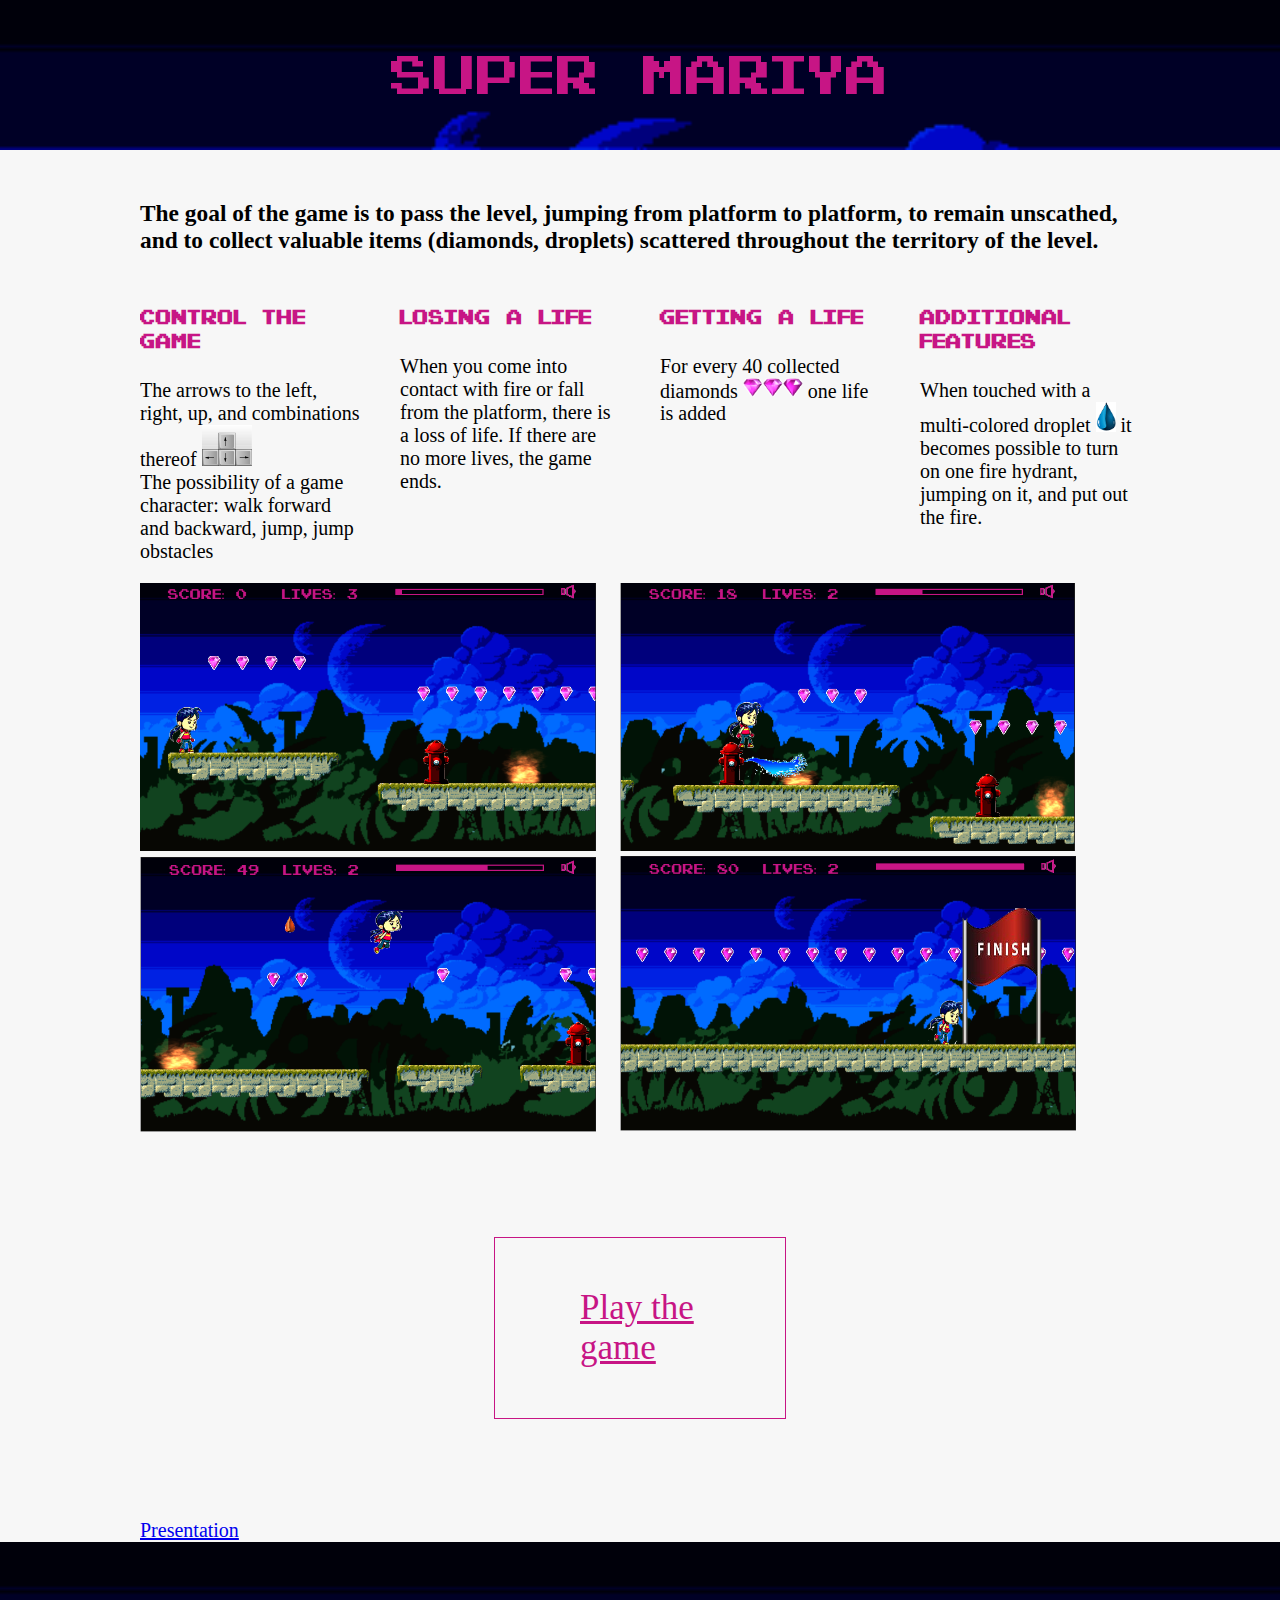
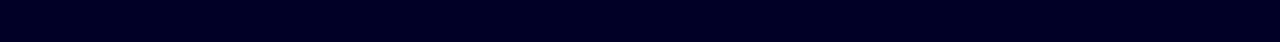
<file: index.html>
<!DOCTYPE html>
<html> 
<head>
    <meta charset="utf-8" />
    <title>My Game</title>
      <link href="css/stylesheet.css" rel="stylesheet" >


</head>
<body>
    
  <!-- Begin Header Wrapper -->
    <div id="header-wrapper">
      <!-- Begin Header -->

        <div id="logo">SUPER Mariya</div>
        <!-- Logo -->


      <!-- End Header -->
    </div>
  
  <!-- End Header Wrapper -->

 <!-- 
    <div id="place-canvas">
      <canvas id="mycanvas" width="800" height="480"></canvas>
    </div> -->
 
<div id="container">

    <div class="intro">
      <h3>
The goal of the game is to pass the level, jumping from platform to platform, to remain unscathed, and to collect valuable items (diamonds, droplets) scattered throughout the territory of the level.</h3>
    </div>
        <div class="about">
      <div class="one-fourth">
        <h4>Control the game</h4>
        <p>The arrows to the left, right, up, and combinations thereof <img src = "./img/arrows.png" width=50px> <br> The possibility of a game character: walk forward and backward, jump, jump obstacles</p>
      </div>
      <div class="one-fourth">
        <h4> Losing a life</h4>
        <p>When you come into contact with fire or fall from the platform, there is a loss of life. If there are no more lives, the game ends.</p>
      </div>
      <div class="one-fourth">
        <h4>Getting a life</h4>
        <p>For every 40 collected diamonds <img src = "./img/dimonds.gif" width=60px>  one life is added </p>
      </div>
      <div class="one-fourth last">
        <h4>Additional Features</h4>
        <p>When touched with a multi-colored droplet <img src = "./img/drop.png" width=20px> it becomes possible to turn on one fire hydrant, jumping on it, and put out the fire.</p>
      </div>
    </div>

    <div class="about">
      <div class="one-half"><img src = "./img/screenshot1.png" width=95%>
      </div>
      <div class="one-half"><img src = "./img/screenshot2.png" width=95%>
      </div>
      <div class="one-half"><img src = "./img/screenshot3.png" width=95%>
      </div>
      <div class="one-half"><img src = "./img/screenshot4.png" width=95%>
      </div>
      </div>
    


<div class="play">
<a href ="game.html" target="_blank"> Play the game </a>
</div>

<div class="presentation">
<a href ="http://slides.com/belousova_natallia/deck-7bf939f3-7f67-4e5b-a111-876db93ab5b7" target="_blank"> Presentation</a>
</div>


</div>
    <div id="footer">
      
    </div>

	
    <script src='js/start.js'></script>
    <script src="js/entities.js"></script>    
    <script src="js/input.js"></script>
    <script src="js/render.js"></script>
    <script src="js/animation.js"></script>
    <script src="js/physics.js"></script>
    <script src="js/movement.js"></script>
    <script src="js/game.js"></script>

</body>

</html>
</file>
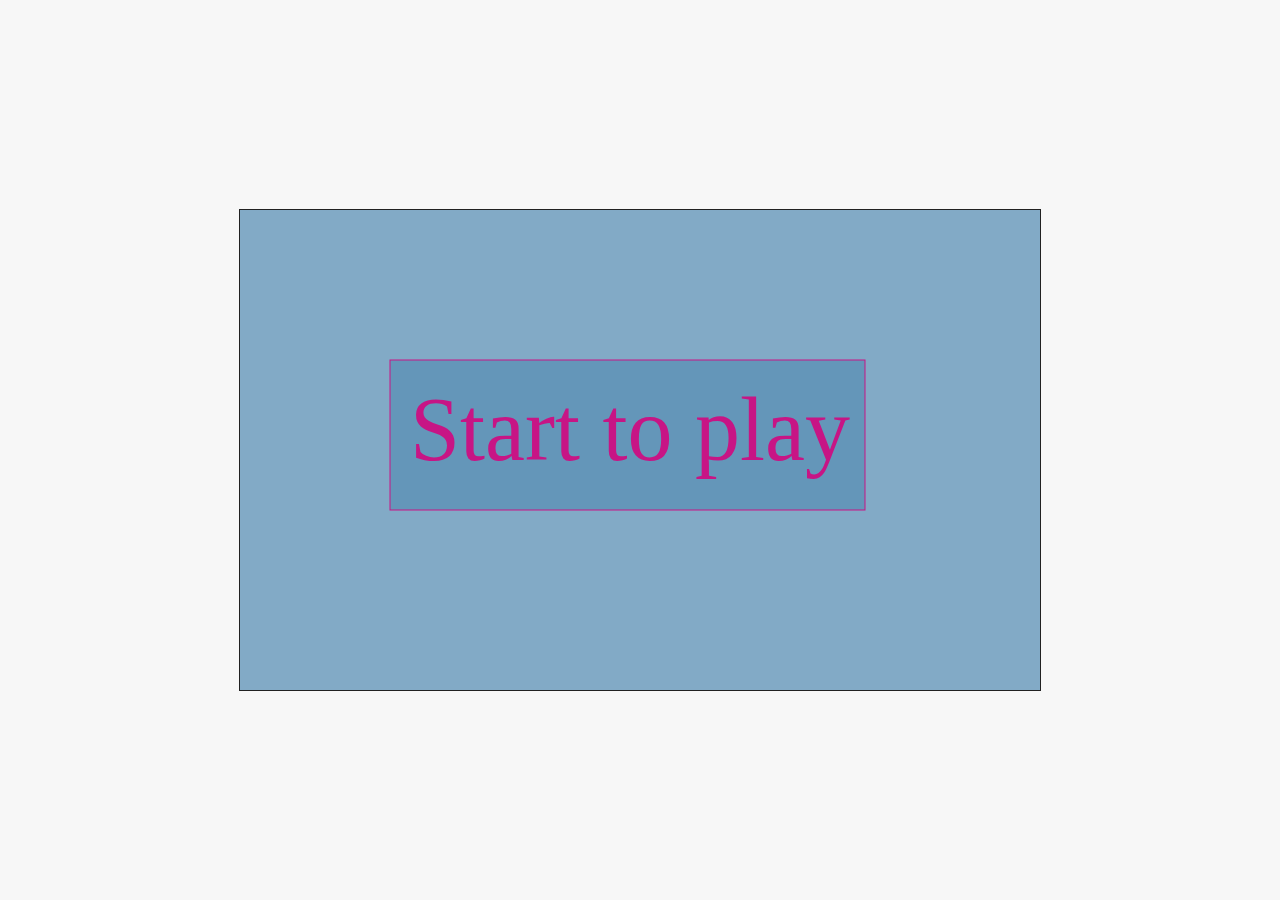
<file: game.html>
<!DOCTYPE html>
<html> 
<head>
    <meta charset="utf-8" />
    <title>My Game</title>
      <link href="css/stylesheet.css" rel="stylesheet" >


</head>
<body>

 <div id="place-canvas">
      <canvas id="mycanvas" width="800" height="480"></canvas>
    </div>

     <script src='js/start.js'></script>
    <script src="js/entities.js"></script>    
    <script src="js/input.js"></script>
    <script src="js/render.js"></script>
    <script src="js/animation.js"></script>
    <script src="js/physics.js"></script>
    <script src="js/movement.js"></script>
    <script src="js/game.js"></script>

</body>

</html>
</file>
<file: css/stylesheet.css>
html,
body {
    padding: 0;
    margin: 0;
    background-color: #f7f7f7;
    font-size: 20px;
    

}

@font-face {
    font-family: "PixelEmulator";
    src: url("../font/pixel-emulator.otf");
}

#logo {
    font-family: "PixelEmulator";
    font-size: 55px;
    color: MediumVioletRed;
    height: 110px;
    text-align: center;
    padding-top: 40px;
    background: url(../img/JnRLayer1.png) no-repeat; 
    background-size:100%;


}
#container  {
   width: 1000px;
    margin: 0 auto;
    
}

#place-canvas {
 
 height:500px;  
}

canvas {
    display: block;
    position: absolute;
    margin: auto;
    top: 0px;
    right: 0;
    bottom: 0;
    left: 0;
    border: 1px solid #212121;
    user-select: none;
    -ms-user-select: none;
    -webkit-user-select: none;
    -khtml-user-select: none;
    -moz-user-select: none;
    -webkit-touch-callout: none;
    -webkit-user-drag: none;
}

.intro {
    margin-top: 50px;
    height: 100% 
}
.about {
 overflow: hidden
}

.one-fourth {
    width:22%;
    
    margin-right:4%;
    float:left;
}

.one-half {
    width:48%;
      float:left;
}

.last {
    margin-right:0 !important;
    clear:right;
}
 
 h4 {
   font-family: "PixelEmulator";

    color: MediumVioletRed;
 }

#footer {
    background: url(../img/JnRLayer1.png) no-repeat; 
    background-size:100%;
    height: 100px;
}

.play a{
 color: MediumVioletRed;
 text-align: center;
 font-size: 35px
}

.play{
width: 120px;
margin: 100px auto;
padding: 50px 85px;
border: 1px solid MediumVioletRed;


}
</file>
